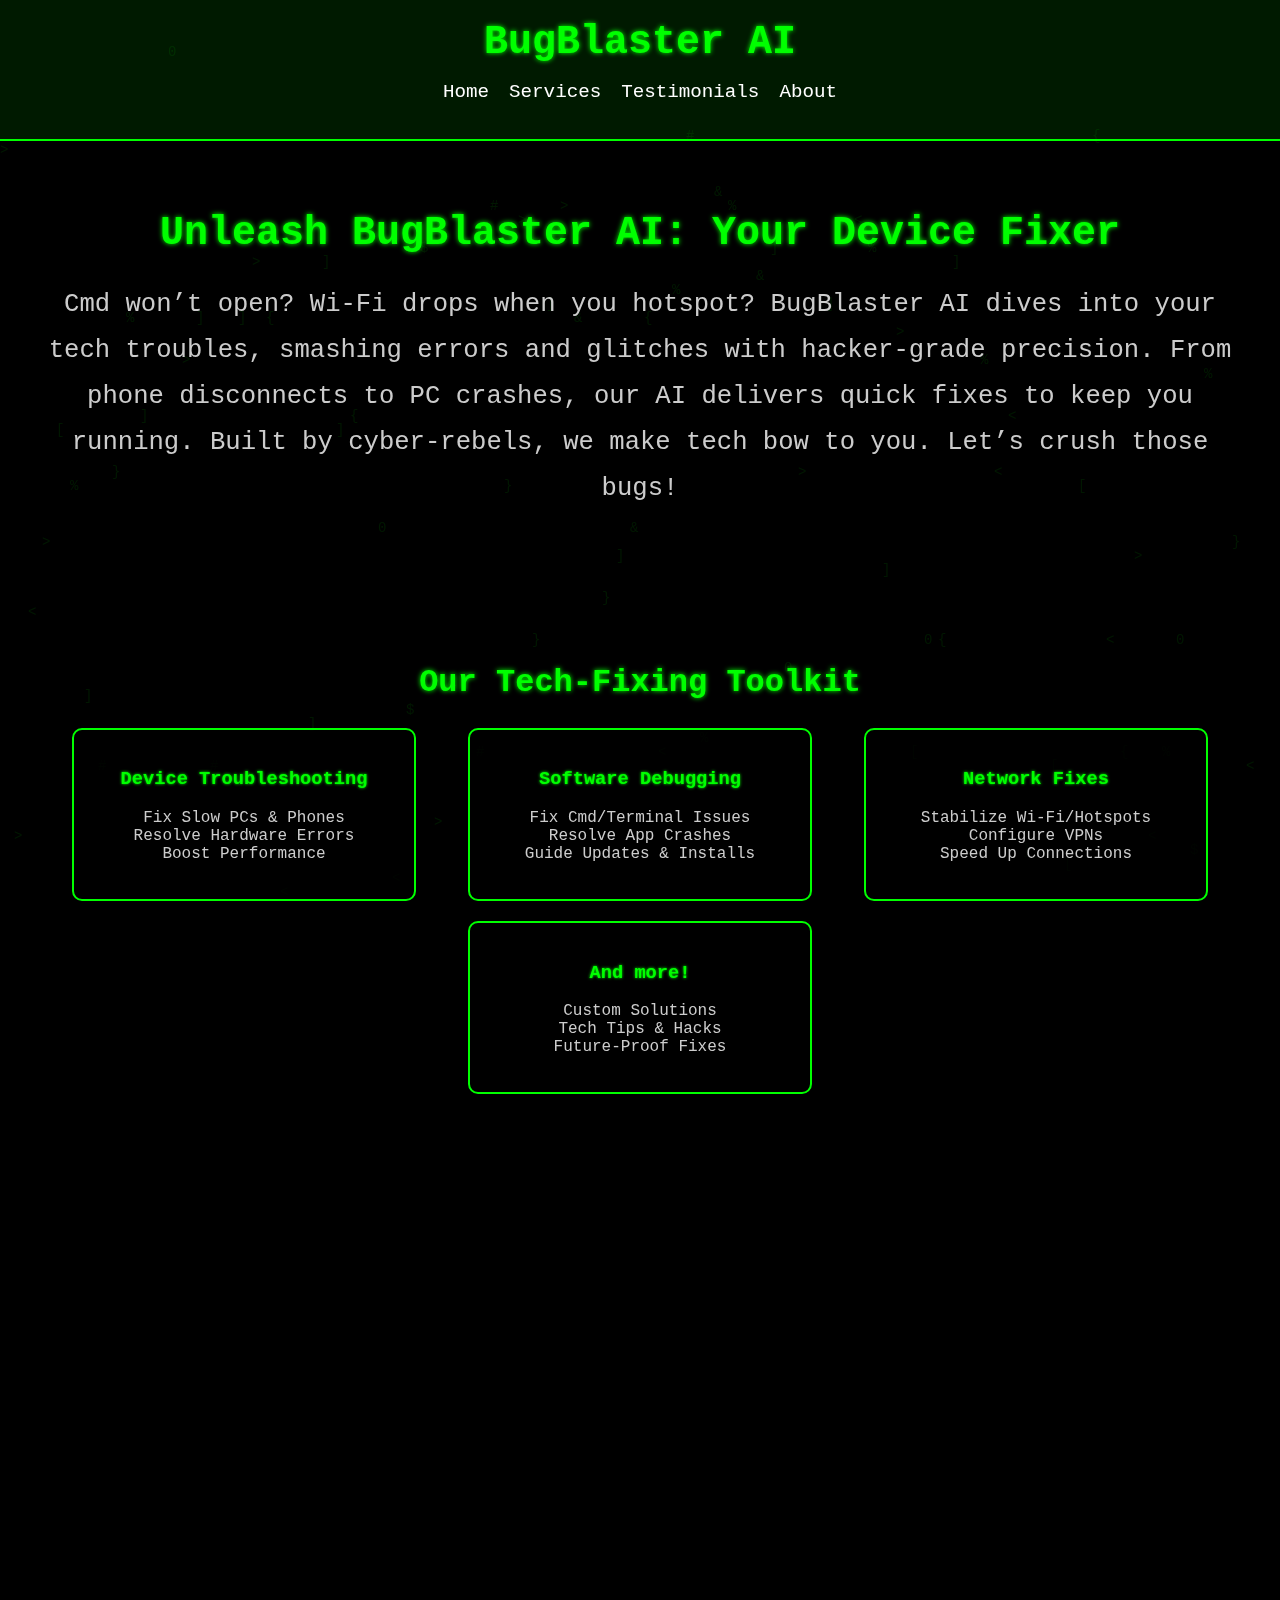
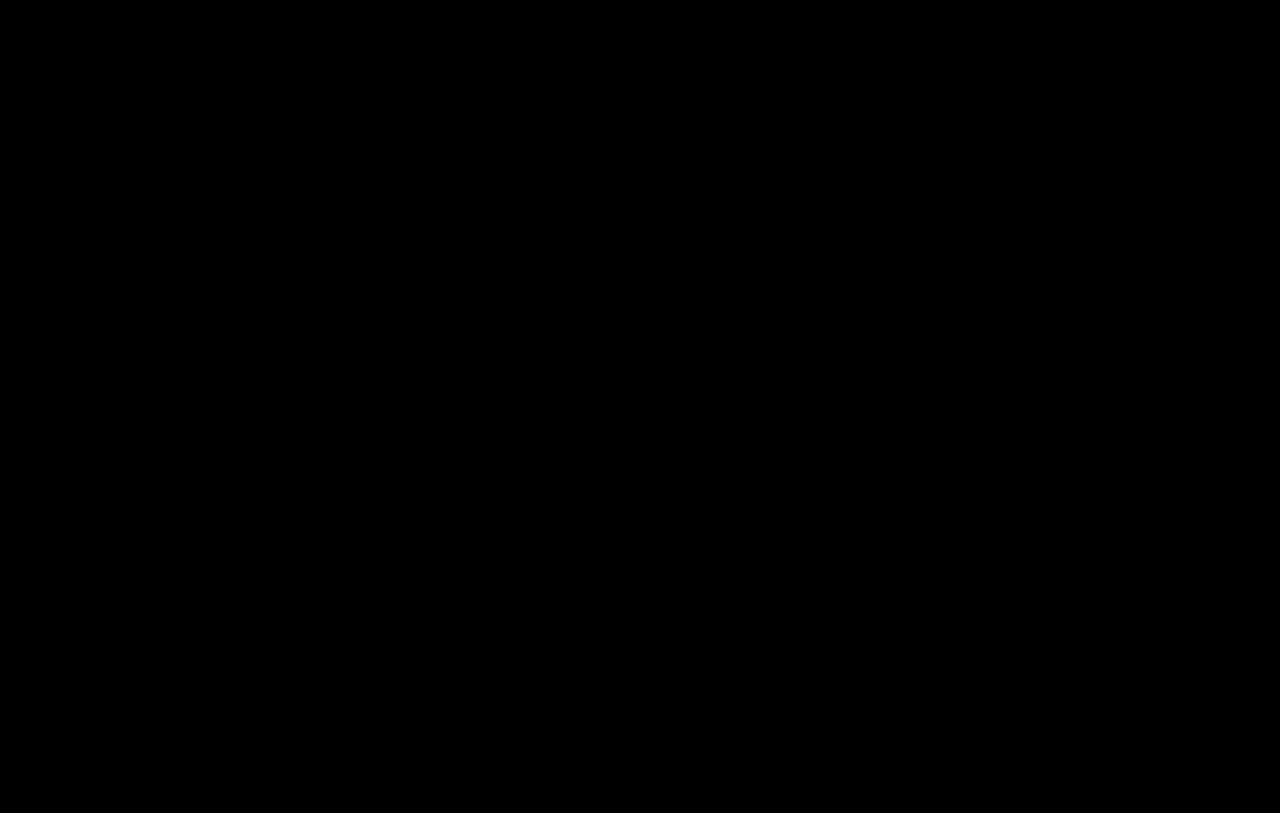
<file: index.html>
<!DOCTYPE html>
<html lang="en">
<head>
    <meta charset="UTF-8">
    <meta name="viewport" content="width=device-width, initial-scale=1.0">
    <title>BugBlaster AI</title>
    <link rel="icon" type="image/png" href="bb-logo.png" sizes="32x32">
    <link rel="stylesheet" href="style.css">
</head>
<body>
    <canvas id="digital-rain"></canvas>
    <header>
        <h1>BugBlaster AI</h1>
        <nav>
            <ul>
                <li><a href="index.html">Home</a></li>
                <li><a href="#services">Services</a></li>
                <li><a href="#testimonials">Testimonials</a></li>
                <li><a href="#about">About</a></li>
            </ul>
        </nav>
    </header>

    <section id="home">
        <h1>Unleash BugBlaster AI: Your Device Fixer</h1>
        <p>Cmd won’t open? Wi-Fi drops when you hotspot? BugBlaster AI dives into your tech troubles, smashing errors and glitches with hacker-grade precision. From phone disconnects to PC crashes, our AI delivers quick fixes to keep you running. Built by cyber-rebels, we make tech bow to you. Let’s crush those bugs!</p>
    </section>

    <section id="services">
        <h2>Our Tech-Fixing Toolkit</h2>
        <div class="services-container">
            <div class="service-box">
                <h3>Device Troubleshooting</h3>
                <ul>
                    <li>Fix Slow PCs & Phones</li>
                    <li>Resolve Hardware Errors</li>
                    <li>Boost Performance</li>
                </ul>
            </div>
            <div class="service-box">
                <h3>Software Debugging</h3>
                <ul>
                    <li>Fix Cmd/Terminal Issues</li>
                    <li>Resolve App Crashes</li>
                    <li>Guide Updates & Installs</li>
                </ul>
            </div>
            <div class="service-box">
                <h3>Network Fixes</h3>
                <ul>
                    <li>Stabilize Wi-Fi/Hotspots</li>
                    <li>Configure VPNs</li>
                    <li>Speed Up Connections</li>
                </ul>
            </div>
            <div class="service-box">
                <h3>And more!</h3>
                <ul>
                    <li>Custom Solutions</li>
                    <li>Tech Tips & Hacks</li>
                    <li>Future-Proof Fixes</li>
                </ul>
            </div>
        </div>
    </section>

    <section id="testimonials">
        <h2>What Our Users Say</h2>
        <div class="testimonial-container">
            <div class="testimonial">
                <p>“BugBlaster AI fixed my cmd not opening in seconds. It’s like a tech ninja!”</p>
                <p>Alex K., Freelancer</p>
            </div>
            <div class="testimonial">
                <p>“My phone’s hotspot kept dropping until BugBlaster sorted it. Total lifesaver!”</p>
                <p>Sara M., Student</p>
            </div>
            <div class="testimonial">
                <p>“App crashes were killing me, but BugBlaster debugged it like a pro!”</p>
                <p>Teklu W., Startup Founder</p>
            </div>
        </div>
        <div class="start-ai">
            <a href="ai.html"><button>Start Using BugBlaster</button></a>
        </div>
    </section>

    <section id="about">
        <h2>About BugBlaster AI</h2>
        <div class="centered-content">
            <p>We’re tech renegades wielding AI to squash device and software issues worldwide. BugBlaster AI blends cutting-edge tech with street-smart fixes to tackle cmd errors, Wi-Fi drops, and more. No glitch is too tough. We’re here to keep your tech in line.</p>
            <h3>Our Mission</h3>
            <p>To obliterate tech headaches, making every device run like a cyber-dream.</p>
            <h3>Our Expertise</h3>
            <p>From Windows cmd failures to phone hotspot issues, we nail hardware, software, and network fixes with AI precision.</p>
            <h3>Our Crew</h3>
            <div class="team-container">
                <div class="team-box">
                    <p>Daniel Fentahun - 9</p>
                </div>
                <div class="team-box">
                    <p>Yoseph Simachew - 45</p>
                </div>
                <div class="team-box">
                    <p>Nigusu Terefe - 38</p>
                </div>
                <div class="team-box">
                    <p>Kirubel Simeneh - 24</p>
                </div>
                <div class="team-box">
                    <p>Solomon Asefa - 42</p>
                </div>
            </div>
        </div>
    </section>

    <button id="scroll-btn">↑</button>
    <script src="script.js"></script>
</body>
</html>
</file>
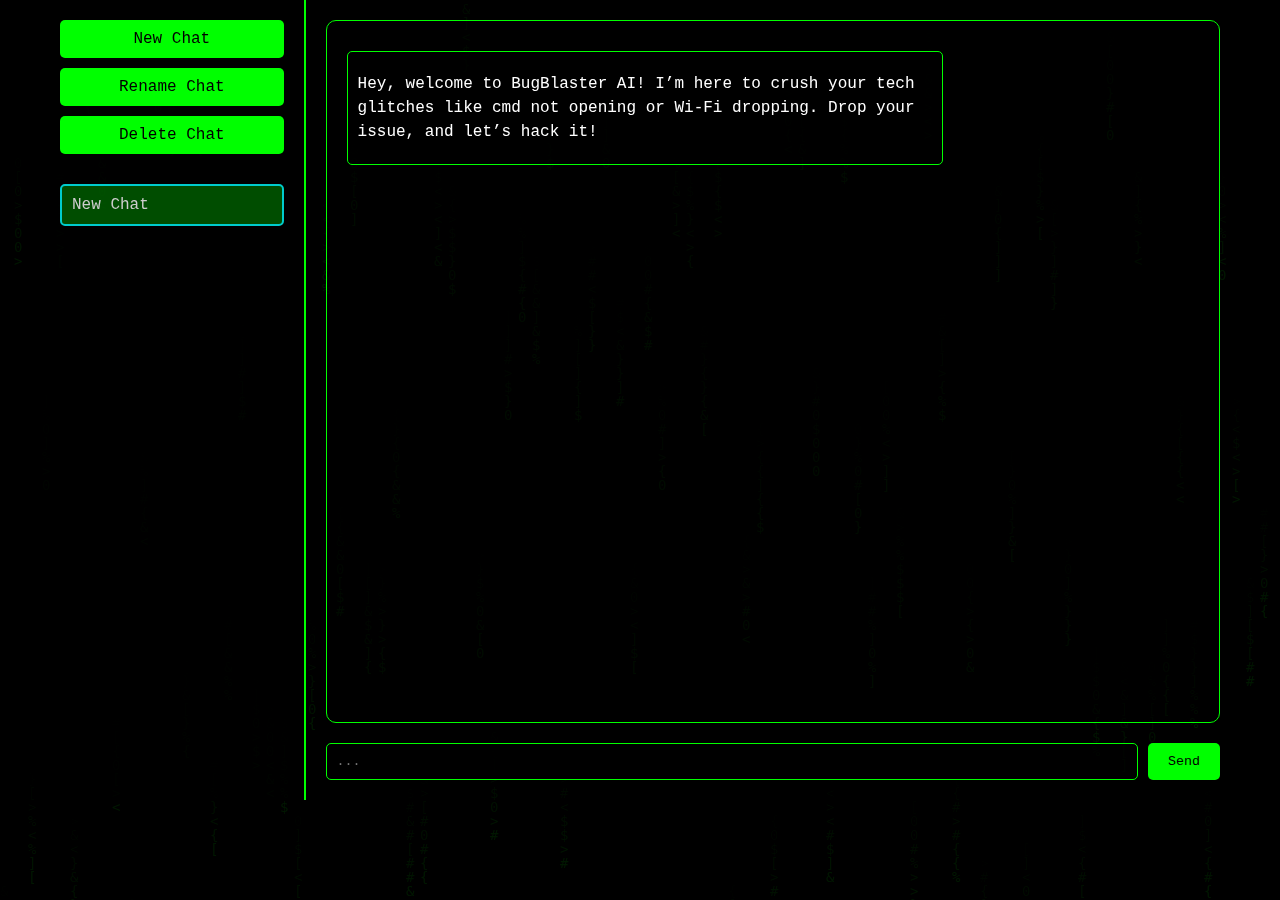
<file: ai.html>
<!DOCTYPE html>
<html lang="en">
<head>
    <meta charset="UTF-8">
    <meta name="viewport" content="width=device-width, initial-scale=1.0">
    <title>BugBlaster AI</title>
    <link rel="icon" type="image/png" href="bb-logo.png" sizes="32x32">
    <link rel="stylesheet" href="style.css">
</head>
<body>
    <canvas id="digital-rain"></canvas>
    <div class="chat-layout">
        <div class="sidebar">
            <button class="sidebar-btn" onclick="newChat()">New Chat</button>
            <button class="sidebar-btn" onclick="renameChat()">Rename Chat</button>
            <button class="sidebar-btn" onclick="deleteChat()">Delete Chat</button>
            <div class="chat-list">
                <div class="chat-item active-chat" data-chat-id="0">New Chat</div>
            </div>
        </div>
        <div class="chat-area">
            <div class="chat-box">
                <div class="message ai">
                    <p>Hey, welcome to BugBlaster AI! I’m here to crush your tech glitches like cmd not opening or Wi-Fi dropping. Drop your issue, and let’s hack it!</p>
                </div>
            </div>
            <div class="chat-input">
                <input type="text" id="chat-input" placeholder="...">
                <button onclick="sendMessage()">Send</button>
            </div>
        </div>
    </div>
    <button id="scroll-btn">↑</button>
    <script src="script.js"></script>
</body>
</html>
</file>
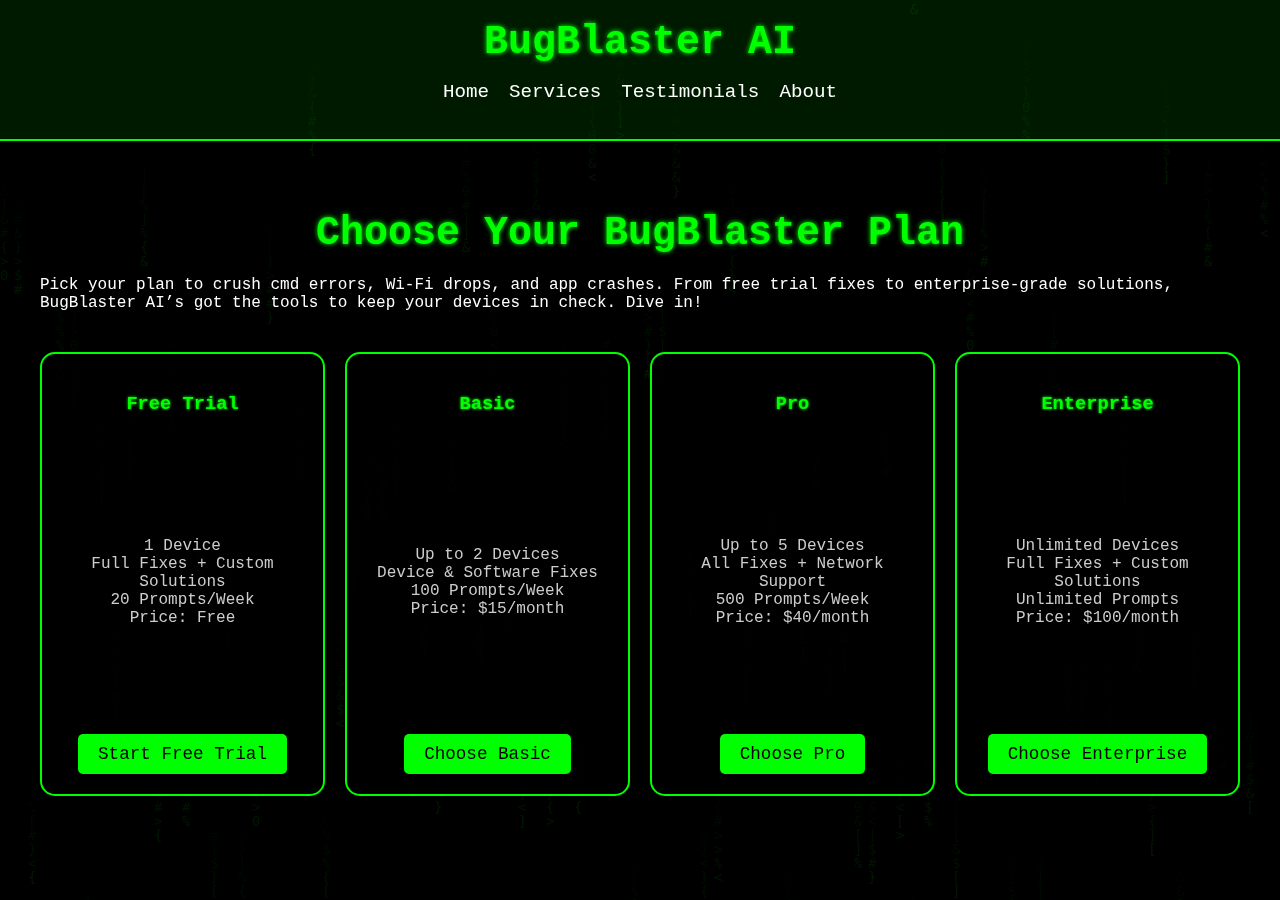
<file: plans.html>
<!DOCTYPE html>
<html lang="en">
<head>
    <meta charset="UTF-8">
    <meta name="viewport" content="width=device-width, initial-scale=1.0">
    <title>BugBlaster AI</title>
    <link rel="icon" type="image/png" href="bb-logo.png" sizes="32x32">
    <link rel="stylesheet" href="style.css">
</head>
<body>
    <canvas id="digital-rain"></canvas>
    <header>
        <h1>BugBlaster AI</h1>
        <nav>
            <ul>
                <li><a href="index.html">Home</a></li>
                <li><a href="index.html#services">Services</a></li>
                <li><a href="index.html#testimonials">Testimonials</a></li>
                <li><a href="index.html#about">About</a></li>
            </ul>
        </nav>
    </header>

    <section id="plans">
        <h1>Choose Your BugBlaster Plan</h1>
        <p>Pick your plan to crush cmd errors, Wi-Fi drops, and app crashes. From free trial fixes to enterprise-grade solutions, BugBlaster AI’s got the tools to keep your devices in check. Dive in!</p>
        <div class="plans-container">
            <div class="plan-box">
                <h3>Free Trial</h3>
                <ul>
                    <li>1 Device</li>
                    <li>Full Fixes + Custom Solutions</li>
                    <li>20 Prompts/Week</li>
                    <li>Price: Free</li>
                </ul>
                <a href="ai.html"><button>Start Free Trial</button></a>
            </div>
            <div class="plan-box">
                <h3>Basic</h3>
                <ul>
                    <li>Up to 2 Devices</li>
                    <li>Device & Software Fixes</li>
                    <li>100 Prompts/Week</li>
                    <li>Price: $15/month</li>
                </ul>
                <a href="ai.html"><button>Choose Basic</button></a>
            </div>
            <div class="plan-box">
                <h3>Pro</h3>
                <ul>
                    <li>Up to 5 Devices</li>
                    <li>All Fixes + Network Support</li>
                    <li>500 Prompts/Week</li>
                    <li>Price: $40/month</li>
                </ul>
                <a href="ai.html"><button>Choose Pro</button></a>
            </div>
            <div class="plan-box">
                <h3>Enterprise</h3>
                <ul>
                    <li>Unlimited Devices</li>
                    <li>Full Fixes + Custom Solutions</li>
                    <li>Unlimited Prompts</li>
                    <li>Price: $100/month</li>
                </ul>
                <a href="ai.html"><button>Choose Enterprise</button></a>
            </div>
        </div>
    </section>

    <button id="scroll-btn">↑</button>
    <script src="script.js"></script>
</body>
</html>
</file>
<file: style.css>
body {
    margin: 0;
    font-family: 'Courier New', monospace;
    background: #000;
    color: #fff;
    position: relative;
    overflow-x: hidden;
}

canvas#digital-rain {
    position: fixed;
    top: 0;
    left: 0;
    width: 100%;
    height: 100%;
    z-index: -1;
    opacity: 0.7;
}

header {
    background: rgba(0, 255, 0, 0.1);
    padding: 20px;
    text-align: center;
    border-bottom: 2px solid #0f0;
    animation: fadeIn 1s ease-in;
}

header h1 {
    margin: 0;
    font-size: 2.5em;
    color: #0f0;
    text-shadow: 0 0 5px #0f0;
}

nav ul {
    list-style: none;
    padding: 0;
    display: flex;
    justify-content: center;
    gap: 20px;
}

nav a {
    color: #fff;
    text-decoration: none;
    font-size: 1.2em;
    transition: color 0.3s;
}

nav a:hover {
    color: #0f0;
    text-shadow: 0 0 5px #0f0;
}

section {
    padding: 50px 20px;
    max-width: 1200px;
    margin: 0 auto;
    opacity: 0;
    transform: translateY(20px);
    transition: opacity 1s ease-in, transform 1s ease-in;
}

section.animate {
    opacity: 1;
    transform: translateY(0);
}

h1 {
    color: #0f0;
    text-align: center;
    font-size: 2.5em;
    text-shadow: 0 0 5px #0f0;
    margin: 20px 0;
}

h2 {
    color: #0f0;
    text-align: center;
    font-size: 2em;
    text-shadow: 0 0 5px #0f0;
}

h3 {
    color: #0f0;
    text-shadow: 0 0 3px #0f0;
}

#home p {
    text-align: center;
    font-size: 1.6em;
    color: #ccc;
    line-height: 1.8;
}

.services-container {
    display: flex;
    justify-content: space-evenly;
    flex-wrap: wrap;
    gap: 20px;
    margin-bottom: 40px;
}

.service-box {
    background: rgba(0, 0, 0, 0.8);
    padding: 20px;
    border: 2px solid #0f0;
    border-radius: 10px;
    width: 300px;
    text-align: center;
}

.service-box ul {
    list-style: none;
    padding: 0;
    color: #ccc;
}

.plans-container {
    display: flex;
    justify-content: center;
    gap: 20px;
    flex-wrap: nowrap;
    margin-top: 40px;
}

.plan-box {
    background: rgba(0, 0, 0, 0.8);
    padding: 20px;
    border: 2px solid #0f0;
    border-radius: 15px;
    width: 250px;
    height: 400px;
    text-align: center;
    transition: transform 0.3s ease;
    display: flex;
    flex-direction: column;
    justify-content: space-between;
}

.plan-box:hover {
    transform: scale(1.1);
}

.plan-box ul {
    list-style: none;
    padding: 0;
    color: #ccc;
    margin-bottom: 20px;
}

.plan-box button {
    background: #0f0;
    color: #000;
    padding: 10px 20px;
    border: none;
    border-radius: 5px;
    cursor: pointer;
    font-size: 1.1em;
    font-family: 'Courier New', monospace;
    transition: transform 0.3s ease;
}

.plan-box button:hover {
    background: #0cc;
    text-shadow: 0 0 5px #0cc;
    transform: scale(1.1);
}

.testimonial-container {
    display: flex;
    flex-wrap: wrap;
    justify-content: center;
    gap: 20px;
}

.testimonial {
    background: rgba(0, 0, 0, 0.8);
    padding: 20px;
    border: 2px solid #0f0;
    border-radius: 10px;
    width: 300px;
    text-align: center;
    color: #ccc;
}

.testimonial p:last-child {
    font-weight: bold;
    color: #fff;
}

.start-ai {
    text-align: center;
    margin-top: 100px;
}

.start-ai button {
    background: #0f0;
    color: #000;
    padding: 15px 30px;
    border: none;
    border-radius: 5px;
    cursor: pointer;
    font-size: 1.2em;
    font-family: 'Courier New', monospace;
    transition: transform 0.3s ease;
}

.start-ai button:hover {
    background: #0cc;
    text-shadow: 0 0 5px #0cc;
    transform: scale(1.1);
}

#about p, #about ul {
    color: #ccc;
}

.centered-content {
    text-align: center;
    max-width: 800px;
    margin: 0 auto;
}

.team-container {
    display: flex;
    justify-content: center;
    flex-wrap: wrap;
    gap: 20px;
}

.team-box {
    background: rgba(0, 0, 0, 0.8);
    padding: 20px;
    border: 2px solid #0f0;
    border-radius: 10px;
    text-align: left;
}

footer {
    background: rgba(0, 255, 0, 0.1);
    padding: 20px;
    text-align: center;
    border-top: 2px solid #0f0;
    animation: fadeIn 1s ease-in;
}

footer p {
    color: #ccc;
    margin-top: 10px;
}

#scroll-btn {
    position: fixed;
    bottom: 20px;
    right: 20px;
    background: rgba(0, 255, 0, 0.75);
    color: #000;
    border: none;
    border-radius: 50%;
    width: 50px;
    height: 50px;
    font-size: 1.5em;
    cursor: pointer;
    opacity: 0;
    transition: opacity 0.3s;
}

#scroll-btn.visible {
    opacity: 1;
}

.chat-layout {
    display: flex;
    height: calc(100vh - 100px);
    max-width: 1200px;
    margin: 0 auto;
}

.sidebar {
    width: 20%;
    background: rgba(0, 0, 0, 0.8);
    border-right: 2px solid #0f0;
    padding: 20px;
    display: flex;
    flex-direction: column;
    gap: 10px;
}

.sidebar-btn {
    background: #0f0;
    color: #000;
    padding: 10px;
    border: none;
    border-radius: 5px;
    cursor: pointer;
    font-family: 'Courier New', monospace;
    font-size: 1em;
}

.sidebar-btn:active {
    animation: blink 0.2s;
}

.chat-list {
    margin-top: 20px;
}

.chat-item {
    padding: 10px;
    background: rgba(0, 0, 0, 0.5);
    border: 1px solid #0f0;
    border-radius: 5px;
    margin-bottom: 10px;
    color: #ccc;
    cursor: pointer;
}

.chat-item:hover {
    background: rgba(0, 255, 0, 0.2);
}

.active-chat {
    background: rgba(0, 255, 0, 0.3);
    border: 2px solid #0cc;
}

.rename-input {
    width: 100%;
    padding: 5px;
    background: rgba(0, 0, 0, 0.8);
    border: 1px solid #0f0;
    color: #fff;
    border-radius: 5px;
    font-family: 'Courier New', monospace;
}

.chat-area {
    width: 80%;
    display: flex;
    flex-direction: column;
    padding: 20px;
}

.chat-box {
    flex: 1;
    overflow-y: auto;
    padding: 20px;
    background: rgba(0, 0, 0, 0.5);
    border: 1px solid #0f0;
    border-radius: 10px;
    margin-bottom: 20px;
}

.chat-box::-webkit-scrollbar {
    width: 8px;
}

.chat-box::-webkit-scrollbar-track {
    background: rgba(0, 0, 0, 0.8);
}

.chat-box::-webkit-scrollbar-thumb {
    background: #0f0;
    border-radius: 4px;
}

.chat-box::-webkit-scrollbar-thumb:hover {
    background: #0cc;
}

.chat-box {
    scrollbar-width: thin;
    scrollbar-color: #0f0 rgba(0, 0, 0, 0.8);
}

.message {
    margin: 10px 0;
    padding: 10px;
    border-radius: 5px;
    max-width: 70%;
}

.message.user {
    background: rgba(0, 255, 0, 0.2);
    border: 1px solid #0f0;
    margin-left: auto;
    text-align: right;
}

.message.ai {
    background: rgba(0, 0, 0, 0.7);
    border: 1px solid #0f0;
    margin-right: auto;
    display: block;
    white-space: pre-wrap;
    word-wrap: break-word;
    padding: 10px;
    font-family: 'Courier New', monospace;
    color: #fff;
    max-width: 70%;
    box-sizing: border-box;
}

.message.ai p {
    margin: 10px 0;
    line-height: 1.5;
}

.message.ai b {
    font-weight: bold;
}

.loading-text::after {
    content: "Loading";
    color: #fff;
    font-family: 'Courier New', monospace;
    font-size: 1em;
    padding: 10px;
    display: block;
    max-width: 70%;
    box-sizing: border-box;
    animation: loadingDots 1s steps(4) infinite;
}

@keyframes loadingDots {
    0% { content: "Loading"; }
    25% { content: "Loading."; }
    50% { content: "Loading.."; }
    75% { content: "Loading..."; }
    100% { content: "Loading"; }
}

.chat-input {
    display: flex;
    gap: 10px;
}

.chat-input input {
    flex: 1;
    padding: 10px;
    background: rgba(0, 0, 0, 0.8);
    border: 1px solid #0f0;
    color: #fff;
    border-radius: 5px;
    font-family: 'Courier New', monospace;
}

.chat-input button {
    background: #0f0;
    color: #000;
    padding: 10px 20px;
    border: none;
    border-radius: 5px;
    cursor: pointer;
    font-family: 'Courier New', monospace;
}

.chat-input button:active {
    animation: blink 0.2s;
}

@keyframes fadeIn {
    from { opacity: 0; }
    to { opacity: 1; }
}

@keyframes blink {
    0% { opacity: 1; }
    50% { opacity: 0.5; }
    100% { opacity: 1; }
}
</file>
